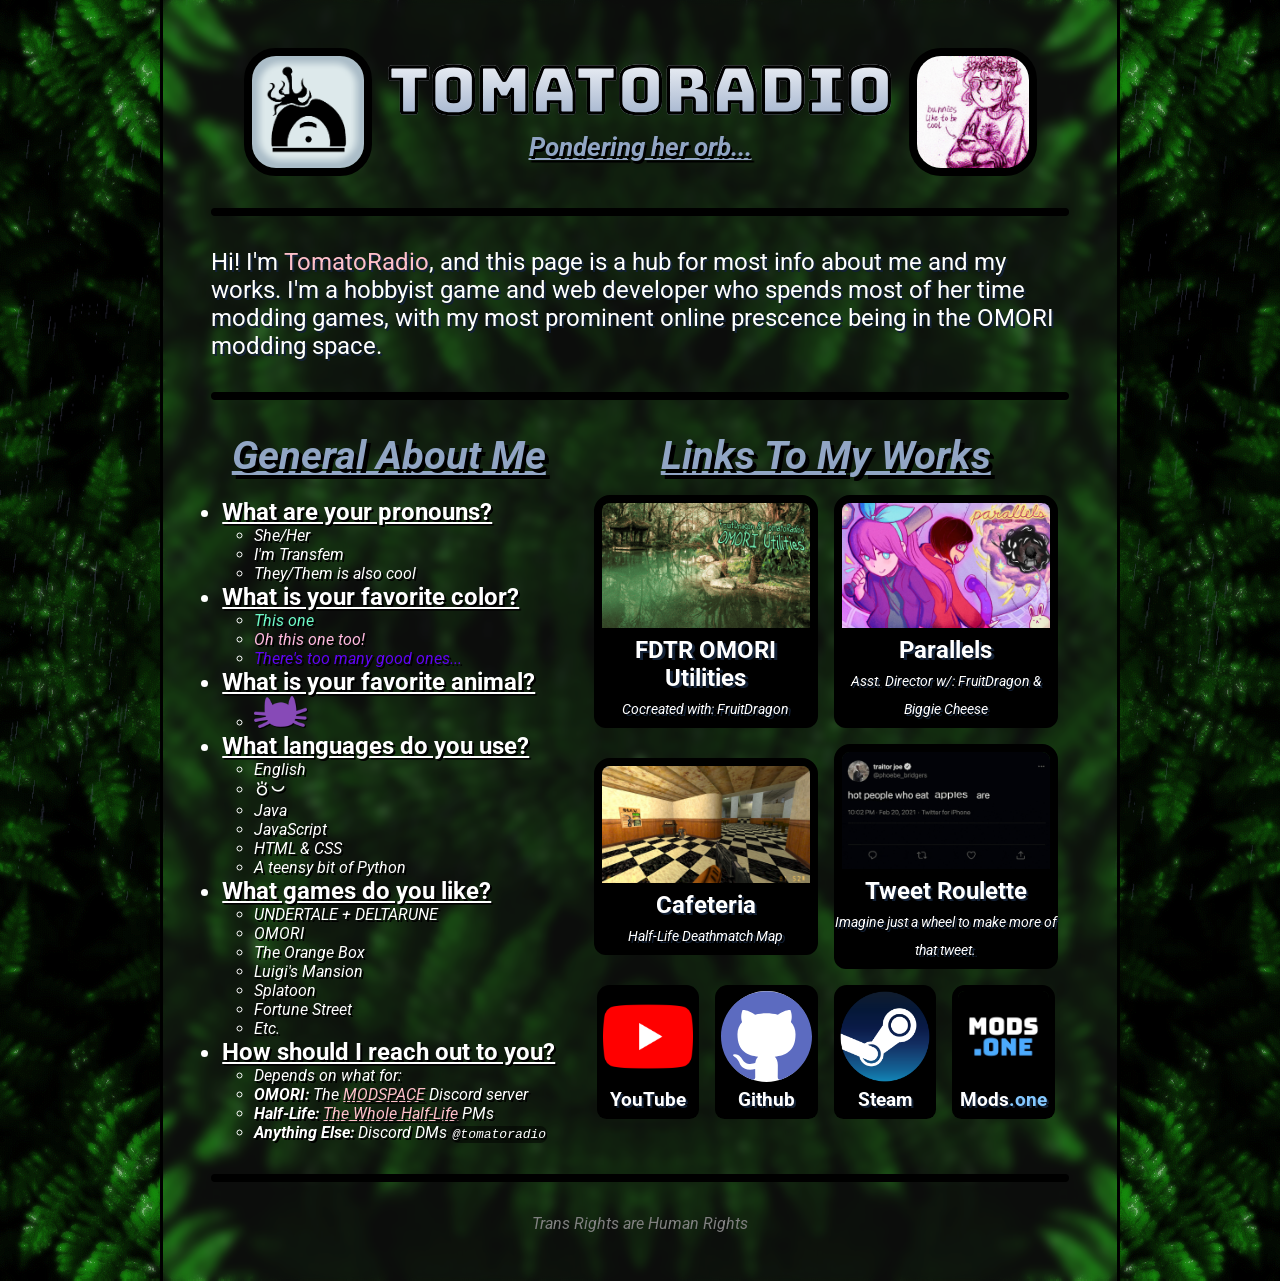
<file: index.html>
<!DOCTYPE html>
<html lang="en-US">
<head>

    <meta charset="utf-8">
	<title>TomatoRadio - Profile</title>
    <link rel="stylesheet" type="text/css" href="../css/fonts.css" charset="utf-8"/>
    <link rel="stylesheet" type="text/css" href="../css/stylesheet.css" charset="utf-8"/>
    <!--<link rel="icon" href="../images/icon.ico"/>-->
    <meta name="viewport" content="width=device-width, initial-scale=1.0">

</head>
<body>
<img src="img/rain.gif" class="rain">
<div class="page">
    <p class="mobilewarning">
        ⚠️ Please note this site is designed for larger displays such as a Tablet or Desktop. ⚠️
        <br>
        This warning displays for users with a screen width of 720px or less.
    </p>
    <div class="flexrow pfp" style="gap: 1em;">
        <img src="img/TomatoRadioIcon.png">
        <div class="flexcol">
            <h1 style="font-size: 5vw;">TomatoRadio</h1>
            <h2 style="font-size: 2vw;">Pondering her orb...</h2>
        </div>
        <img src="img/TR_pfp_bun.png">
    </div>
    <hr>
    <p class="overview">
        Hi! I'm <span style="color: pink">TomatoRadio</span>, and this page is a hub for most info about me and my works. I'm a hobbyist game and web developer who spends most of her time modding games, with my most prominent online prescence being in the OMORI modding space.
    </p>
    <hr>
    <div class="dividing">
        <div class="flexcol">
            <h2>General About Me</h2>
            <br>
            <ul class="questions">
                <li>What are your pronouns?</li>
                <ul class="answer">
                    <li>She/Her</li>
                    <li>I'm Transfem</li>
                    <li>They/Them is also cool</li>
                </ul>
                <li>What is your favorite color?</li>
                <ul class="answer">
                    <li><span style="color: #6efac9">This one</span></li>
                    <li><span style="color: #ffb9df">Oh this one too!</span></li>
                    <li><span style="color: #5f04f1">There's too many good ones...</span></li>
                </ul>
                <li>What is your favorite animal?</li>
                <ul class="answer">
                    <li><a href="https://lgbtqia.wiki/wiki/Catgender" target="_blank"><img src="img/catgender.png" style="height: 2em; filter: drop-shadow(black 0.1em 0.1em);"></a></li>
                </ul>
                <li>What languages do you use?</li>
                <ul class="answer">
                    <li>English</li>
                    <li><span class="tokiPona">toki pona</span></li>
                    <li>Java</li>
                    <li>JavaScript</li>
                    <li>HTML & CSS</li>
                    <li>A teensy bit of Python</li>
                </ul>
                <li>What games do you like?</li>
                <ul class="answer">
                    <li>UNDERTALE + DELTARUNE</li>
                    <li>OMORI</li>
                    <li>The Orange Box</li>
                    <li>Luigi's Mansion</li>
                    <li>Splatoon</li>
                    <li>Fortune Street</li>
                    <li>Etc.</li>
                </ul>
                <li>How should I reach out to you?</li>
                <ul class="answer">
                    <li>Depends on what for:</li>
                    <li><strong>OMORI:</strong> The <a href="https://discord.gg/SPmRACUHUv" target="_blank">MODSPACE</a> Discord server</li>
                    <li><strong>Half-Life:</strong> <a href="https://twhl.info/user/view/9769" target="_blank">The Whole Half-Life</a> PMs</li>
                    <li><strong>Anything Else:</strong> Discord DMs <code>@tomatoradio</code></li>
                </ul>
            </ul>
        </div>
        <div class="flexcol" style="gap: 1em">
            <h2>Links To My Works</h2>
            <div class="flexrow" style="gap: 1em">
                <a class="external" href="https://mods.one/mod/fdtromoutils" target="_blank" style="width: 17.5vw;">
                    <p>
                        <strong>FDTR OMORI Utilities</strong><br>
                        <em>Cocreated with: FruitDragon</em>
                    </p>
                    <img src="img/FDTR-OmoUtilCover.png">
                </a>
                <a class="external" href="https://mods.one/mod/parallels" target="_blank" style="width: 17.5vw;">
                    <p>
                        <strong>Parallels</strong><br>
                        <em>Asst. Director w/: FruitDragon & Biggie Cheese</em>
                    </p>
                    <img src="img/parallelscover.png">
                </a>
            </div>
            <div class="flexrow" style="gap: 1em">
                <a class="external" href="https://twhl.info/vault/view/7233" target="_blank" style="width: 17.5vw;">
                    <p>
                        <strong>Cafeteria</strong><br>
                        <em>Half-Life Deathmatch Map</em>
                    </p>
                    <img src="img/cafeteriacover.jpg">
                </a>
                <a class="external" href="https://tomatoradio.github.io/tweetgenerator" target="_blank" style="width: 17.5vw;">
                    <p>
                        <strong>Tweet Roulette</strong><br>
                        <em>Imagine just a wheel to make more of that tweet.</em>
                    </p>
                    <img src="img/croissant.gif">
                </a>
            </div>
            <div class="flexrow" style="gap: 1em; flex-wrap: wrap;">
                <a class="external quicklink" href="https://www.youtube.com/@TomatoRadio" target="_blank">
                    <p>
                        <strong>YouTube</strong><br>
                    </p>
                    <img src="img/youtube.png" style="background-color: black;">
                </a>
                <a class="external quicklink" href="https://www.github.com/TomatoRadio" target="_blank">
                    <p>
                        <strong>Github</strong><br>
                    </p>
                    <img src="img/github.svg" style="background-color: black;">
                </a>
                <a class="external quicklink" href="https://steamcommunity.com/id/TomatoRadio/" target="_blank">
                    <p>
                        <strong>Steam</strong><br>
                    </p>
                    <img src="img/steam.webp" style="background-color: black;">
                </a>
                <a class="external quicklink" href="https://mods.one/author/tomatoradio" target="_blank">
                    <p>
                        <strong>Mods<span style="color: #84c8ff">.one</span></strong><br>
                    </p>
                    <img src="img/modsone.jpg" style="background-color: black;">
                </a>
            </div>
        </div>
    </div>
    <hr>
    <em style="text-align: center; color: gray">Trans Rights are Human Rights</em>
</div>
</body>
</html>
</file>
<file: css/fonts.css>
/* Bungee */
@font-face {
    font-family: "Bungee";
    src: url('/fonts/Bungee-Regular.ttf');
}
/* Roboto */
@font-face {
    font-family: 'Roboto';
    src: url('/fonts/Roboto-VariableFont_wdth\,wght.ttf');
    font-style: normal;
}@font-face {
    font-family: 'Roboto';
    src: url('/fonts/Roboto-Italic-VariableFont_wdth\,wght.ttf');
    font-style: italic;
}
/* Sitelen Pona */
@font-face {
    font-family: 'Nasin Nanpa';
    src: url('/fonts/nasin-nanpa.otf');
}
</file>
<file: css/stylesheet.css>
* { margin: 0; padding: 0; box-sizing: border-box; }

body {
    background-image: url("/img/bg.png");
    font-family: 'Roboto';
    background-position: top center;
    padding: 0px;
    margin: 0px;
    display: flex;
    flex-direction: column;
    align-content: center;
}

p {
    text-align: left;
    font-size: 1.5em;
    text-shadow: rgb(19, 33, 54) 0.1em 0.1em; 
}

.page {
    background-color: rgba(230, 255, 230, 0.05);
    width: 75vw;
    height: 100%;
    padding: 3em;
    backdrop-filter: blur(5px);
    color: white;
    display: flex;
    flex-direction: column;
    align-self: center;
    border-style: solid;
    border-width: 0em 0.2em;
    border-color: black;
}

.english { 
    font-family: 'Roboto';
}
.tokiPona {
    font-family: 'Nasin Nanpa';
    font-style: normal;
}

h1 {
    font-family: 'Bungee';
    font-size: 5em;
    font-weight: normal;
    margin: 0px;
    text-align: center;
    background: -webkit-linear-gradient(white, rgb(145, 165, 196));
    -webkit-background-clip: text;
    -webkit-text-fill-color: transparent;
    -webkit-text-stroke: black 0.05em;
    background-clip: text;
}
h2 {
    font-size: 2.5em;
    font-weight: bold;
    font-style: italic;
    text-decoration: underline;
    margin: 0px;
    color: rgb(145, 165, 196);
    text-align: center;
    text-shadow: black 0.1em 0.1em; 
}
hr {
    margin: 2em 0em;
    border-radius: 1em;
    border-width: 0.25em;
    border-style: solid;
    border-color: black;
}

.center p {
    text-align: center;
}

.flexrow {
    display: flex;
    flex-direction: row;
    align-items: center;
    align-content: center;
    align-self: center;
    justify-content: center;
}

.flexcol {
    display: flex;
    flex-direction: column;
    align-content: center;
    align-items: center;
    align-self: flex-start;
}

.flexbox {
    display: flex;
    flex-direction: column;
    align-content: center;
    align-items: center;
    align-self: center;
    flex-wrap: wrap;
    gap: 1em;
}

.dividing {
    display: flex;
    justify-content: space-around;
    flex-wrap: wrap;
    gap: 1em;
}

.dividing .flexrow {
    flex-wrap: wrap;
}

.pfp img {
    width: 10vw;
    aspect-ratio: 1/1;
    border-radius: 2em;
    border-color: black;
    border-style: solid;
    border-width: 0.5em;
    background-size: contain;
    background-position: center;
}

.pfp p {
    background-color: rgba(0,0,0,0.5);
    text-align: center;
    height: 10%;
    padding: .5em;
    margin-top: 75%;
    opacity: 0%;
    transition: 0.5s;
}

.pfp:hover p {
    opacity: 100%;
    transition: 0.5s;
}

.rain {
    z-index: -1;
    position: fixed;
    x: 0px;
    y: 0px;
    margin: 0px;
    padding: 0px;
    width: 100vw;
    height: 100vh;
    user-select: none;
    -webkit-user-drag: none;
    opacity: 25%;
}

.external {
    display: flex;
    flex-direction: column-reverse;
    width: calc(35vw + 1em);
}

.external a, a:hover, a:active, a:visited, a:link {
    text-decoration: none;
    text-decoration-line: none;
}

.external img {
    border-top-left-radius: 1em;
    border-top-right-radius: 1em;
    border-color: black;
    border-style: solid;
    border-width: 0.5em;
    margin-bottom: 0px;
}

.external p {
    border-bottom-left-radius: .5em;
    border-bottom-right-radius: .5em;
    text-align: center;
    background-color: black;
    color: white;
    text-decoration: none;
    text-decoration-line: none;
    margin-top: 0px;
    padding-bottom: 8px;
    text-overflow: "-";
}

.external:hover p {
    color: pink;
}

.external em {
    font-size: .6em;
    margin-top: 0px;
}

.quicklink {
    width: 8vw;
    font-size: 1vw;
}

.questions {
    text-align: left;
    text-shadow: rgb(0,0,0) 0.1em 0.1em;
}

.questions li {
    font-weight: bold;
    text-decoration: underline;
    font-size: 1.5em;
}

.questions .answer {
    padding-left: 2em;
}

.questions .answer li {
    font-weight: normal;
    font-style: italic;
    text-decoration: none;
    font-size: 1em;
}

.questions .answer li a {
    text-decoration: underline;
}

code {
    background-color: rgba(0,0,0,0.5);
    padding: 0.1em;
    border-radius: 0.5em;
}

a {
    color: pink;
    text-decoration: underline;
}

a:hover, a:active {
    color: salmon;
}

.mobilewarning {
    font-weight: bolder;
    text-align: center;
    margin-bottom: 3em;
    color: yellow;
    text-shadow: black 0.1em 0.1em;
    display: none;
}

@media(max-width: 720px) {
    .mobilewarning {
        display: block;
    }
}
</file>
